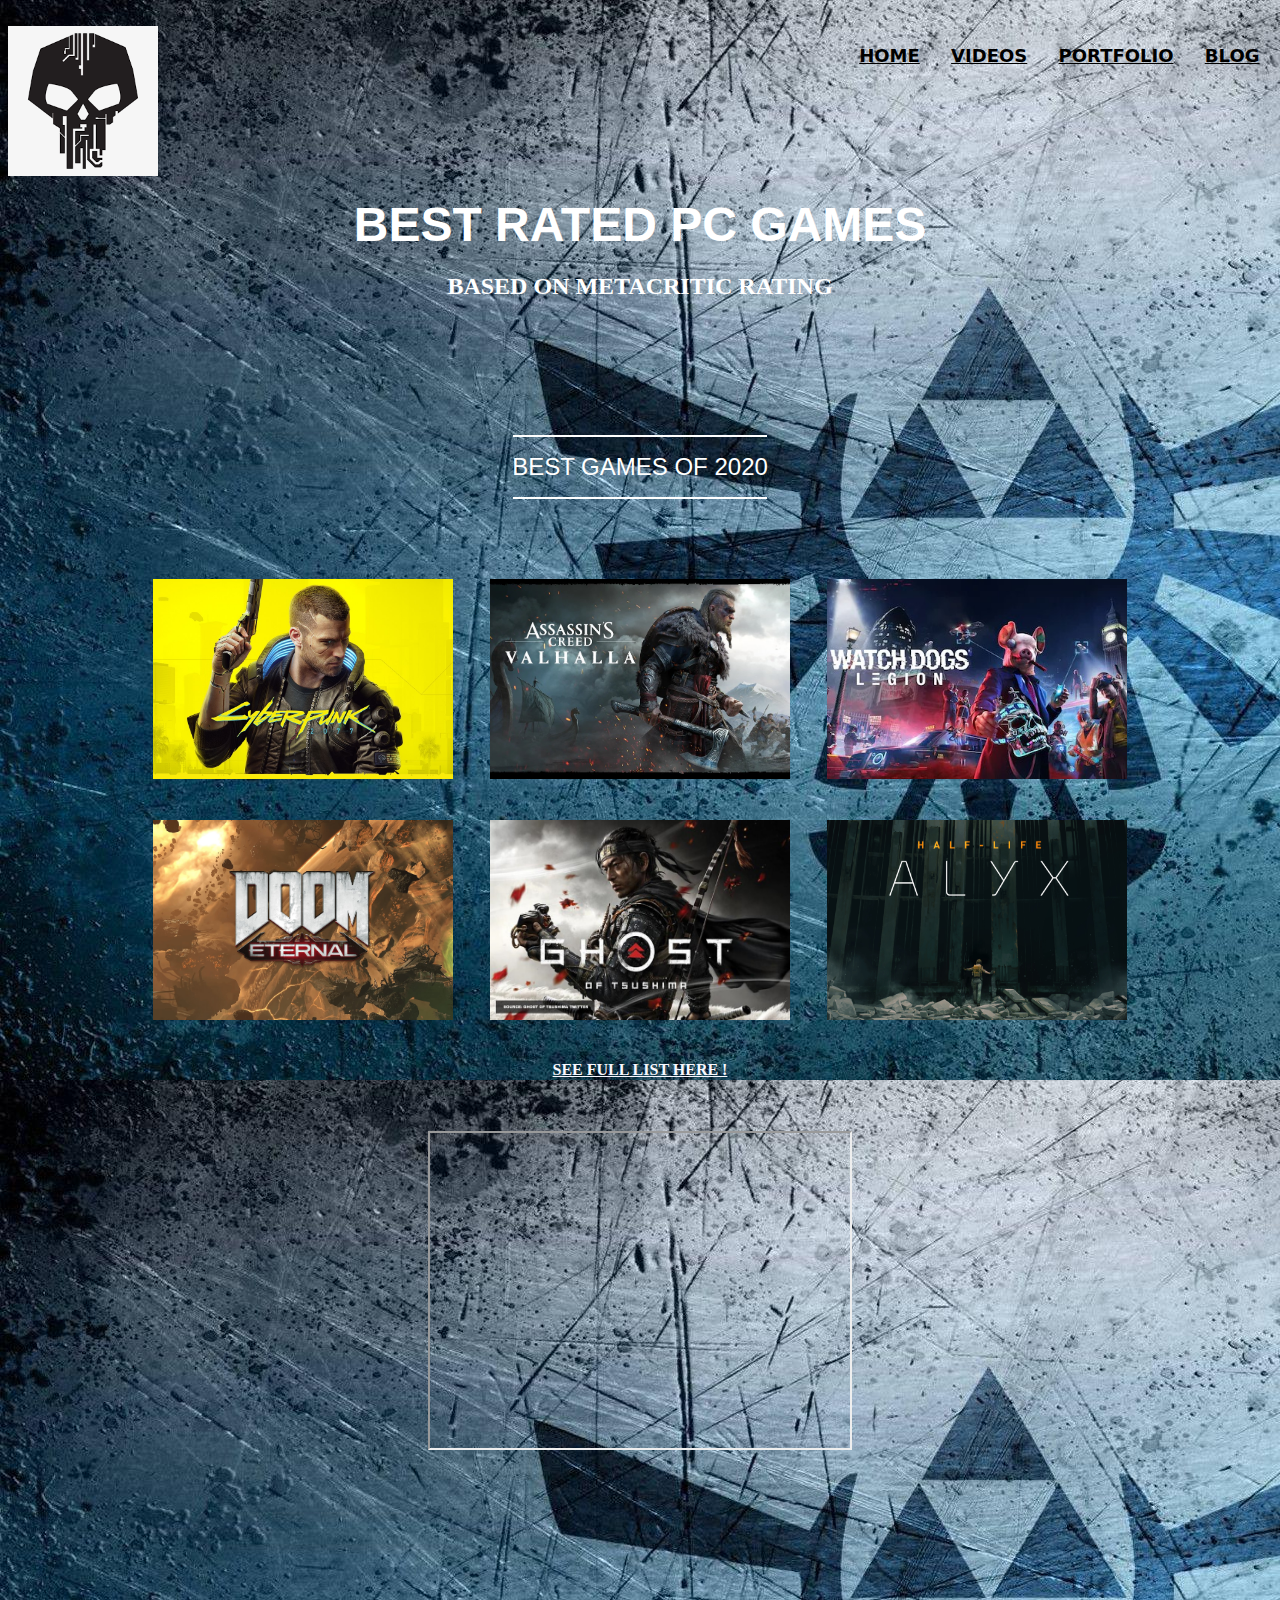
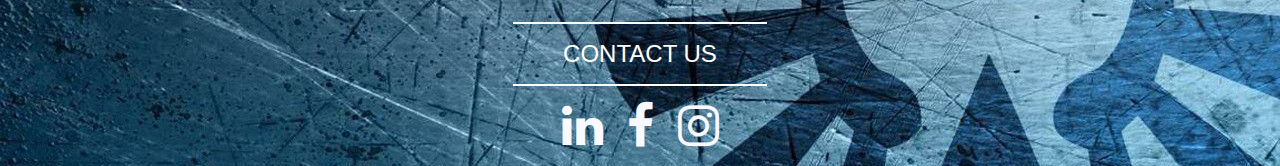
<file: Day 5/index.html>
<!DOCTYPE html>
<html lang="en">
<head>
	<meta charset="utf-8">
	<title>
		Gaming List
	</title>
	<meta name="viewport" content="width=device-width, initial-scale=1">
<link rel="stylesheet" href="https://cdnjs.cloudflare.com/ajax/libs/font-awesome/4.7.0/css/font-awesome.min.css">
<link rel="shortcut icon" href="https://encrypted-tbn0.gstatic.com/images?q=tbn:ANd9GcT80uY1rPijmpFfLHXCx7QfZa0OMpWAmock6A&usqp=CAU">
</head>
<body background="images/background.jpg">
		<div class="main" id="home">
			<br>
				<img src="images/logo.jpg" width="150" height="150" style="float:left";>
				<h3 align="right">
				<font face="sans" size="4">
					<a href="https://www.metacritic.com/" style="color: black;">HOME</a>&nbsp;&nbsp;&nbsp;&nbsp;
					<a href="https://www.youtube.com/" style="color: black;">VIDEOS</a>&nbsp;&nbsp;&nbsp;&nbsp;
					<a href="https://www.investopedia.com/terms/p/portfolio.asp#:~:text=A%20portfolio%20is%20a%20collection,the%20core%20of%20a%20portfolio." style="color: black;">PORTFOLIO</a>&nbsp;&nbsp;&nbsp;&nbsp;
					<a href="https://www.blogger.com/about/" style="color: black;">BLOG</a>&nbsp;&nbsp;
				</font>
			</h3>
			<br><br><br><br><br>
			<h1 align="center">
				<font face="sans-serif" color="#ffffff" size="7">
				BEST RATED PC GAMES
				</font>
			</h1>
			<h3 align="center">
				<font face="Lato" color="#ffffff" size="5">
					BASED ON METACRITIC RATING
				</font>
			</h3>
			<br>
			
		</div>
		<br><br><br><br><br>
		<div class="portfolio">
			<hr color="#ffffff" width="20%">
				<p align="center"><font face="sans-serif" color="#ffffff" size="5.5">BEST GAMES OF 2020</font></p>
			<hr color="#ffffff" width="20%">
			<br><br>
			<table align="center" cellspacing="35">
				<tr>
					<td>
						<a href="https://www.cyberpunk.net/in/en/">
						<img src="images/1.jpg" height="200" width="300">
						</a>
					</td>
					<td>
						<a href="https://www.ubisoft.com/en-gb/game/assassins-creed/valhalla">
						<img src="images/2.jpg" height="200" width="300">
						</a>
					</td>
					<td>
						<a href="https://www.ubisoft.com/en-gb/game/watch-dogs/legion">
						<img src="images/3.jpg" height="200" width="300">
						</a>
					</td>
				</tr>
				<tr>
					<td>
						<a href="https://bethesda.net/en/game/doom">
						<img src="images/4.jpg" height="200" width="300">
						</a>
					</td>
					<td>
						<a href="https://www.playstation.com/en-in/games/ghost-of-tsushima/">
						<img src="images/5.jpeg" height="200" width="300">
						</a>
					</td>
					<td>
						<a href="https://www.half-life.com/en/alyx/">
						<img src="images/6.jpg" height="200" width="300">
						</a>
					</td>
				</tr>
				<tr>
					<th colspan="3" rowspan="2"><a href="https://www.metacritic.com/feature/best-videogames-released-in-2020" style="color: ghostwhite;">SEE FULL LIST HERE !</a></th>
				</tr>
			</table>
		</div>

<p align="center">
		<iframe width="420" height="315"
			src="https://www.youtube.com/embed/336z2iRnUTg">
			</iframe>
			</p>
		<br><br><br><br><br><br><br><br>
		<div class="contact">
			<hr color="#ffffff" width="20%">
				<p align="center"><font face="sans-serif" color="#ffffff" size="5.5">CONTACT US</font></p>
			<hr color="#ffffff" width="20%">
			<p align="center">
			<a href="https://www.linkedin.com"><i class="fa fa-linkedin" style="font-size:48px;color:ghostwhite;"></i></a>
			&nbsp;&nbsp;&nbsp;&nbsp;
			<a href="https://www.facebook.com"><i class="fa fa-facebook" style="font-size:48px;color:ghostwhite;"></i></a>
			&nbsp;&nbsp;&nbsp;&nbsp;
			<a href="https://www.instagram.com"><i class="fa fa-instagram" style="font-size:48px;color:ghostwhite;"></i></a>
			</p>
</body>
</html>
</file>
